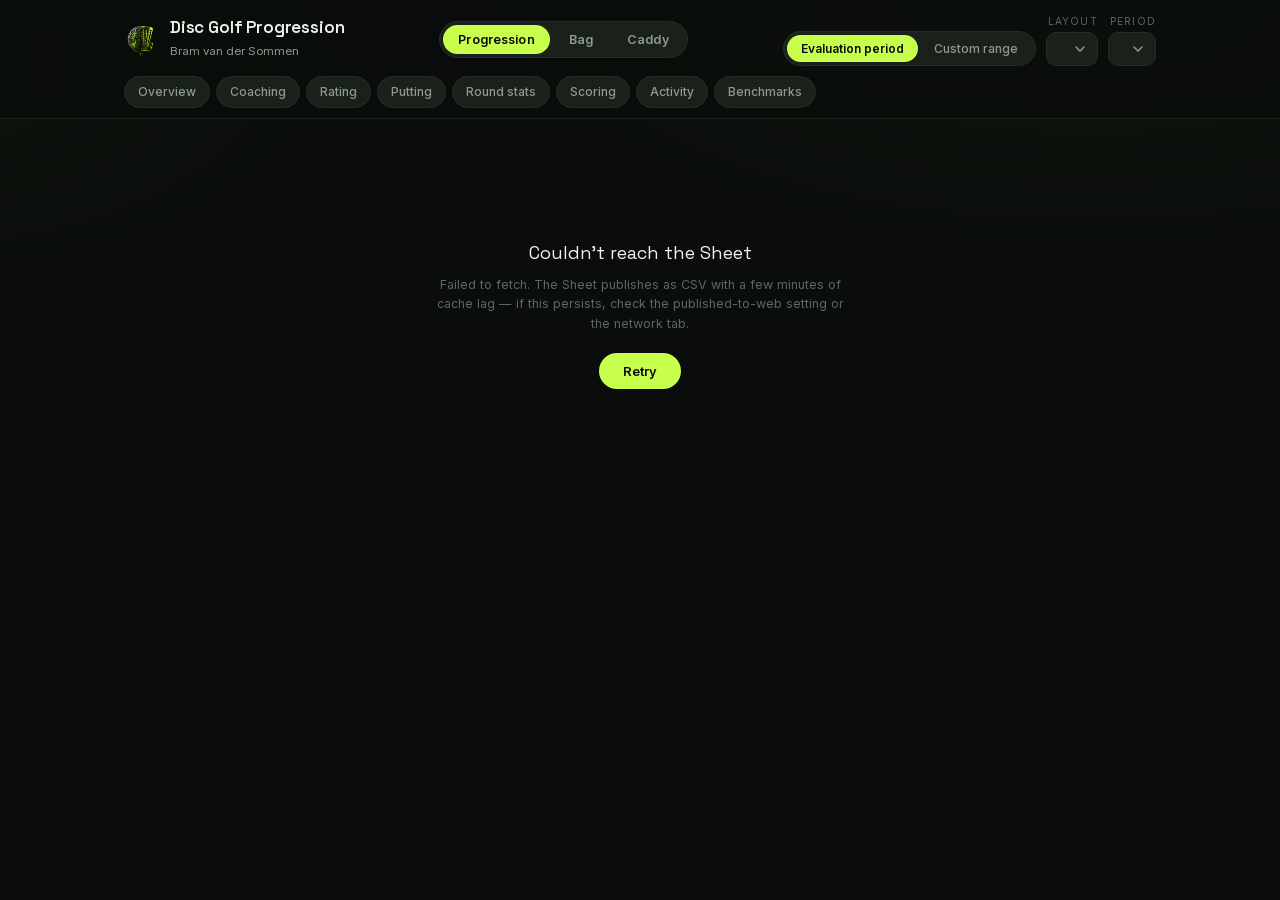
<file: index.html>
<!DOCTYPE html>
<html lang="en">
<head>
<meta charset="utf-8">
<meta name="viewport" content="width=device-width, initial-scale=1">
<meta name="robots" content="noindex, nofollow">
<title>Bram — Disc Golf Progression</title>
<meta name="description" content="Disc golf progression tracking and coaching evaluations — rating, putting, scoring patterns and practice consistency.">
<meta name="theme-color" content="#0A0D0B">
<link rel="icon" type="image/png" sizes="32x32" href="assets/img/favicon-32.png">
<link rel="icon" type="image/png" sizes="192x192" href="assets/img/icon-192.png">
<link rel="apple-touch-icon" sizes="180x180" href="assets/img/icon-180.png">
<link rel="manifest" href="site.webmanifest">
<meta property="og:type" content="website">
<meta property="og:title" content="Bram — Disc Golf Progression">
<meta property="og:description" content="Rating, putting, scoring patterns and practice consistency — with coaching evaluations each period.">
<meta property="og:image" content="assets/img/og-image.png">
<meta name="twitter:card" content="summary_large_image">
<!-- ?v= is bumped on every deploy so a returning browser never serves stale
     assets from cache. Bump it in scripts/deploy-pages.sh, not by hand. -->
<link rel="stylesheet" href="assets/css/main.css?v=202609250959">
</head>
<body>

<header class="topbar" id="topbar">
  <div class="wrap topbar-inner">
    <div class="brand">
      <img class="brand-mark" src="assets/img/appicon_transparent.png" alt="" width="36" height="36">
      <div class="brand-text">
        <h1>Disc Golf Progression</h1>
        <span class="brand-sub">Bram van der Sommen</span>
      </div>
    </div>
    <nav class="pagenav" aria-label="Pages">
      <a class="pagetab active" href="index.html">Progression</a>
      <a class="pagetab" href="bag.html">Bag</a>
      <a class="pagetab" href="caddy.html">Caddy</a>
    </nav>
    <div class="controls">
      <div class="mode-switch" role="tablist" aria-label="View mode">
        <button id="mode-period" class="active" role="tab">Evaluation period</button>
        <button id="mode-range" role="tab">Custom range</button>
      </div>
      <label class="control" id="ctl-layout">
        <span class="control-label">Layout</span>
        <select id="layout-picker" aria-label="Layout filter"></select>
      </label>
      <label class="control" id="ctl-period">
        <span class="control-label">Period</span>
        <select id="period-picker" aria-label="Period"></select>
      </label>
      <label class="control range-ctl" id="ctl-from" hidden>
        <span class="control-label">From</span>
        <input type="date" id="range-from" aria-label="Range start">
      </label>
      <label class="control range-ctl" id="ctl-to" hidden>
        <span class="control-label">To</span>
        <input type="date" id="range-to" aria-label="Range end">
      </label>
    </div>
  </div>
  <nav class="wrap navrow" id="navrow" aria-label="Sections">
    <a class="navpill" href="#overview">Overview</a>
    <a class="navpill" href="#coaching">Coaching</a>
    <a class="navpill" href="#rating">Rating</a>
    <a class="navpill" href="#putting">Putting</a>
    <a class="navpill" href="#roundstats">Round stats</a>
    <a class="navpill" href="#scoring">Scoring</a>
    <a class="navpill" href="#activity">Activity</a>
    <a class="navpill" href="#benchmarks">Benchmarks</a>
  </nav>
</header>

<main class="wrap" id="main">

  <div id="load-state" class="load-state">
    <div class="load-disc" aria-hidden="true"></div>
    <p>Pulling the latest numbers from the Sheet…</p>
  </div>

  <div id="dash" class="dash" hidden>

    <section id="overview" class="section">
      <div id="profile-section"></div>
      <div id="period-context"></div>
      <div class="kpis" id="kpi-row"></div>
      <div id="coach-strip"></div>
    </section>

    <section id="range" class="section" hidden>
      <div id="range-section"></div>
    </section>

    <section id="coaching" class="section">
      <div id="eval-panel"></div>
    </section>

    <section id="rating" class="section">
      <div class="seclabel">Trajectory</div>
      <h2>Rating over time</h2>
      <div id="rating-section"></div>
    </section>

    <section id="putting" class="section">
      <div class="seclabel">The measured ceiling</div>
      <h2>Putting</h2>
      <div id="putting-section"></div>
    </section>

    <section id="roundstats" class="section" hidden>
      <div class="seclabel">UDisc Pro · per round</div>
      <h2>Advanced round stats</h2>
      <div id="roundstats-section"></div>
    </section>

    <section id="scoring" class="section">
      <div class="seclabel">Scoring</div>
      <h2>Scoring patterns</h2>
      <div id="scoring-section"></div>
    </section>

    <!-- Driving hidden until TechDisc data lands (see _contract/requests/) -->
    <section id="driving" class="section" hidden>
      <div class="seclabel">Off the tee</div>
      <h2>Driving</h2>
      <div id="driving-section"></div>
    </section>

    <section id="activity" class="section">
      <div class="seclabel">From Apple Watch</div>
      <h2>Activity &amp; health</h2>
      <div id="activity-section"></div>
    </section>

    <section id="benchmarks" class="section">
      <div class="seclabel">Fixed reference set</div>
      <h2>Benchmarks</h2>
      <div id="benchmarks-section"></div>
    </section>

    <section id="coachlog" class="section" hidden>
      <div id="coachlog-section"></div>
    </section>

    <footer class="footer" id="footer"></footer>
  </div>

  <div id="error-state" class="load-state" hidden>
    <p class="error-title">Couldn’t reach the Sheet</p>
    <p id="error-detail" class="error-detail"></p>
    <button id="retry-btn" class="btn">Retry</button>
  </div>

</main>

<div id="tooltip" class="tooltip" role="status" hidden></div>

<script src="vendor/papaparse.min.js"></script>
<script src="vendor/marked.min.js"></script>
<script type="module" src="assets/js/main.js?v=202609250959"></script>
</body>
</html>
</file>
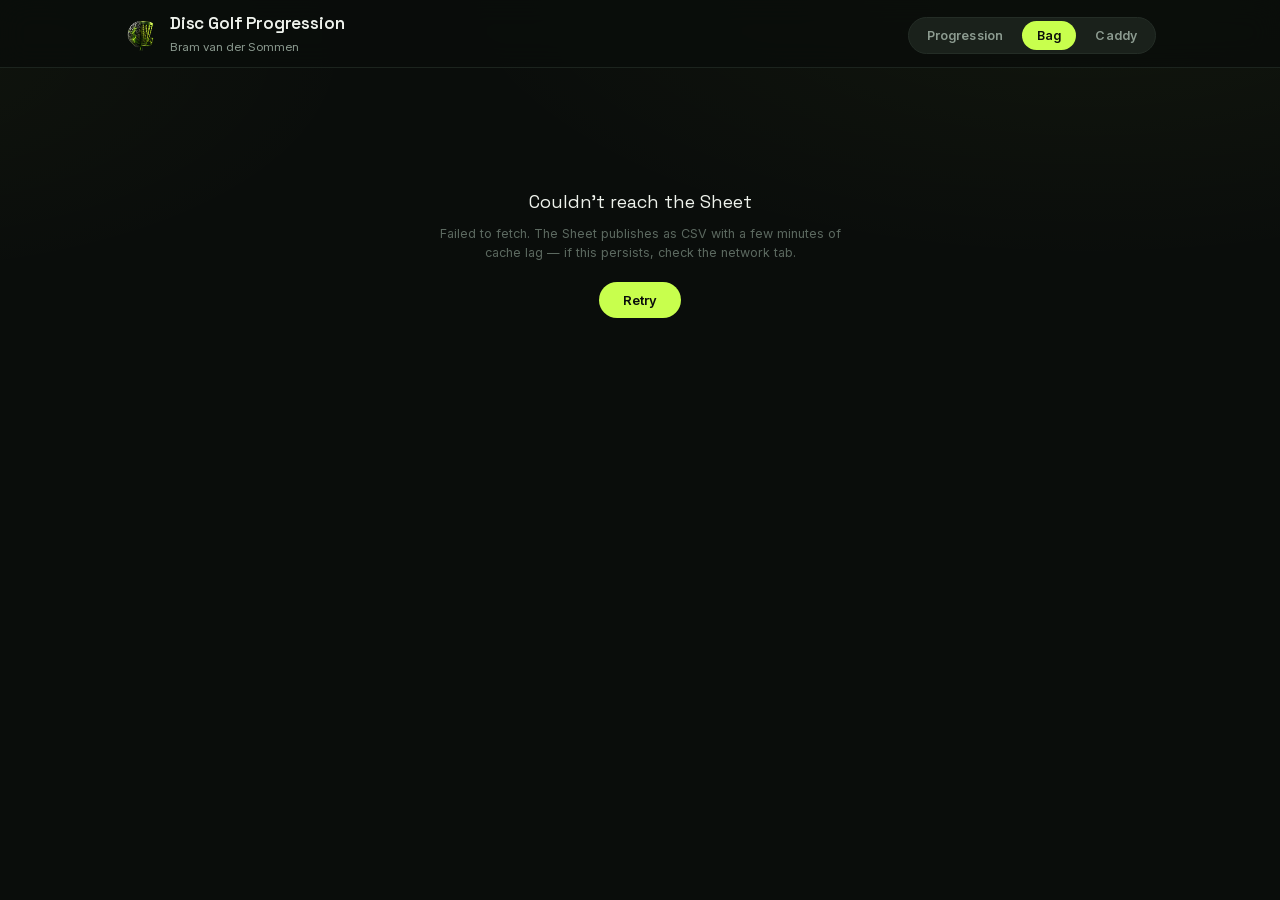
<file: bag.html>
<!DOCTYPE html>
<html lang="en">
<head>
<meta charset="utf-8">
<meta name="viewport" content="width=device-width, initial-scale=1">
<meta name="robots" content="noindex, nofollow">
<title>Bram — The Bag</title>
<meta name="description" content="Disc golf bag — flight numbers, stability and per-disc flight paths.">
<meta name="theme-color" content="#0A0D0B">
<link rel="icon" type="image/png" sizes="32x32" href="assets/img/favicon-32.png">
<link rel="apple-touch-icon" sizes="180x180" href="assets/img/icon-180.png">
<link rel="manifest" href="site.webmanifest">
<link rel="stylesheet" href="assets/css/main.css?v=202609250959">
</head>
<body>

<header class="topbar" id="topbar">
  <div class="wrap topbar-inner">
    <div class="brand">
      <img class="brand-mark" src="assets/img/appicon_transparent.png" alt="" width="36" height="36">
      <div class="brand-text">
        <h1>Disc Golf Progression</h1>
        <span class="brand-sub">Bram van der Sommen</span>
      </div>
    </div>
    <nav class="pagenav" aria-label="Pages">
      <a class="pagetab" href="index.html">Progression</a>
      <a class="pagetab active" href="bag.html">Bag</a>
      <a class="pagetab" href="caddy.html">Caddy</a>
    </nav>
  </div>
</header>

<main class="wrap" id="main">

  <div id="load-state" class="load-state">
    <div class="load-disc" aria-hidden="true"></div>
    <p>Pulling the bag from the Sheet…</p>
  </div>

  <div id="bag-page" hidden>
    <div class="page-header">
      <div class="seclabel">Equipment</div>
      <h2>The bag</h2>
      <p class="page-lead">Every disc in the bag — flight numbers, stability, and a flight-path detail on tap. Compare any set on one chart to see the gaps.</p>
    </div>
    <div id="bag-section"></div>
  </div>

  <div id="error-state" class="load-state" hidden>
    <p class="error-title">Couldn’t reach the Sheet</p>
    <p id="error-detail" class="error-detail"></p>
    <button id="retry-btn" class="btn">Retry</button>
  </div>

</main>

<script src="vendor/papaparse.min.js"></script>
<script type="module" src="assets/js/bag.js?v=202609250959"></script>
</body>
</html>
</file>
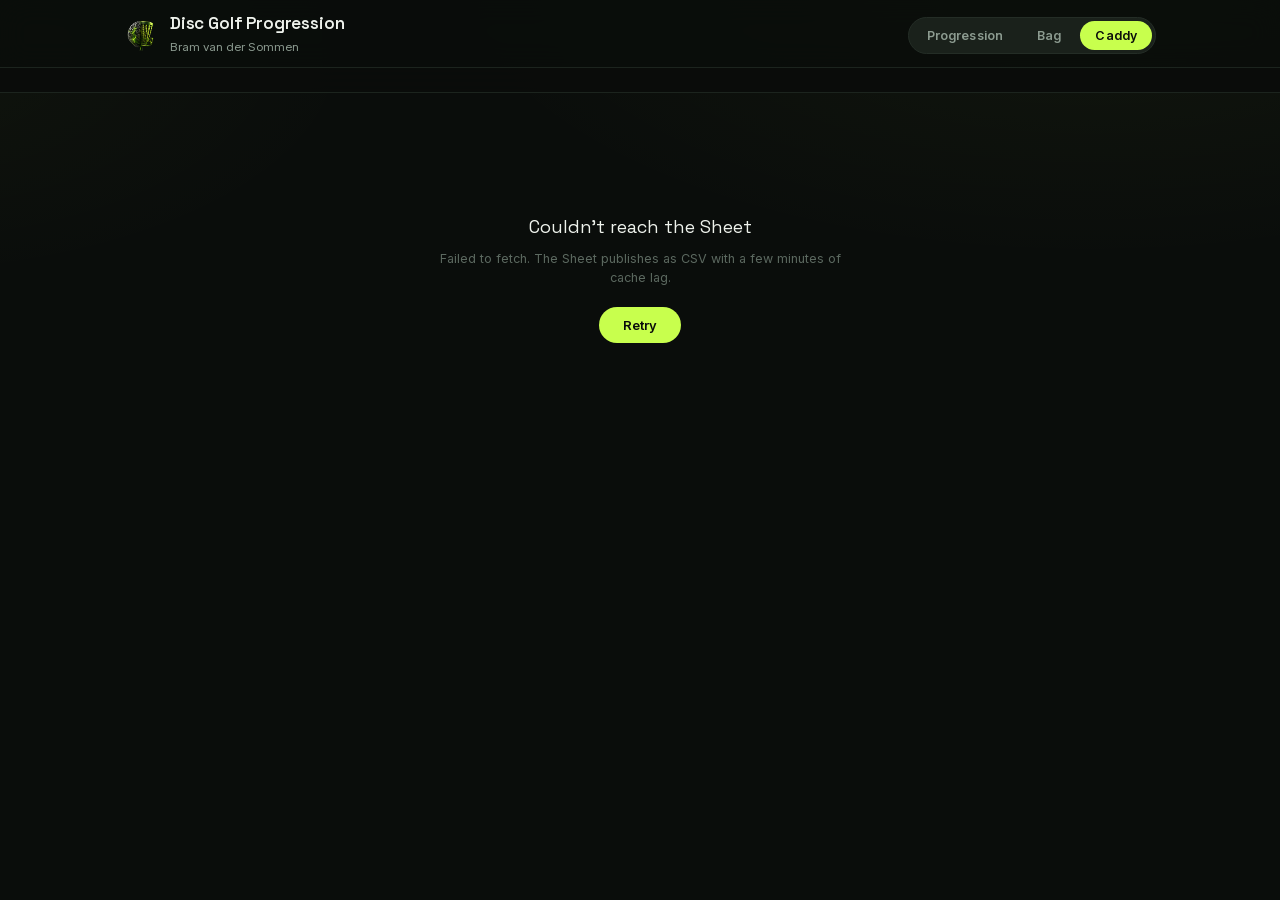
<file: caddy.html>
<!DOCTYPE html>
<html lang="en">
<head>
<meta charset="utf-8">
<meta name="viewport" content="width=device-width, initial-scale=1">
<meta name="robots" content="noindex, nofollow">
<title>Bram — Caddy</title>
<meta name="description" content="Shot-shape advisor — the disc for the shot, per wind.">
<meta name="theme-color" content="#0A0D0B">
<link rel="icon" type="image/png" sizes="32x32" href="assets/img/favicon-32.png">
<link rel="apple-touch-icon" sizes="180x180" href="assets/img/icon-180.png">
<link rel="manifest" href="site.webmanifest">
<link rel="stylesheet" href="assets/css/main.css?v=202609250940">
<style>
  /* Shot-advisor (sa-) styles — page-specific; tokens/topbar/pagenav come from main.css */
  /* On the caddy, only the wind bar + category nav stick; the brand bar scrolls away. */
  .topbar { position: static; }
  .sa-windbar { position: sticky; top: 0; z-index: 30; background: rgba(10,13,11,.9); backdrop-filter: blur(12px); -webkit-backdrop-filter: blur(12px); border-bottom: 1px solid var(--line-soft); }
  .sa-wind-inner { display: flex; gap: 14px; align-items: center; flex-wrap: wrap; padding: 12px 24px; }
  .sa-wind-lbl { font-size: 11px; letter-spacing: .12em; text-transform: uppercase; color: var(--faint); }
  .sa-wind-pills { display: flex; gap: 6px; flex-wrap: wrap; }
  .sa-wpill { display: flex; align-items: center; gap: 7px; font: 500 13px var(--font-body); padding: 8px 14px; border-radius: var(--r-pill); background: var(--surface-2); color: var(--muted); border: 1px solid var(--line); cursor: pointer; transition: .16s; }
  .sa-wpill:hover { color: var(--ink); border-color: var(--lime-dim); }
  .sa-wpill.active { color: #0A0D0B; background: var(--lime); border-color: var(--lime); font-weight: 600; }
  .sa-wpill svg { width: 15px; height: 15px; }
  .sa-wind-note { flex: 1; min-width: 220px; font-size: 12.5px; color: var(--ink-2); text-align: right; }
  .sa-wind-note b { color: var(--lime-dim); }
  .sa-strength { display: flex; align-items: center; gap: 4px; }
  .sa-strength-lbl { font-size: 11px; letter-spacing: .12em; text-transform: uppercase; color: var(--faint); margin-right: 4px; }
  .sa-slvl { font: 500 11.5px var(--font-body); padding: 5px 10px; border-radius: var(--r-pill); background: var(--surface-2); color: var(--muted); border: 1px solid var(--line); cursor: pointer; }
  .sa-slvl.on { color: #0A0D0B; background: var(--lime-dim); border-color: var(--lime-dim); font-weight: 600; }
  .sa-swap { display: flex; align-items: center; gap: 8px; font-size: 12px; color: var(--muted); margin: 4px 0 12px; flex-wrap: wrap; }
  .sa-swap select { flex: 1; min-width: 170px; appearance: none; background: var(--surface-2) url("data:image/svg+xml,%3Csvg xmlns='http://www.w3.org/2000/svg' width='10' height='6'%3E%3Cpath d='M1 1l4 4 4-4' stroke='%238C9B90' stroke-width='1.5' fill='none' stroke-linecap='round'/%3E%3C/svg%3E") no-repeat right 12px center; color: var(--ink); border: 1px solid var(--line); border-radius: 10px; padding: 8px 32px 8px 12px; font: 500 12.5px var(--font-body); cursor: pointer; }
  .sa-swap-rec { background: none; border: none; color: var(--lime-dim); font: 500 12px var(--font-body); cursor: pointer; text-decoration: underline; text-underline-offset: 2px; }
  .sa-throw { background: rgba(200,255,77,.05); border: 1px solid rgba(143,179,57,.28); border-radius: 12px; padding: 12px 14px; font-size: 13px; line-height: 1.5; color: var(--ink); margin-bottom: 6px; }
  .sa-throw-lbl { display: block; font-size: 10px; letter-spacing: .1em; text-transform: uppercase; color: var(--lime); font-weight: 600; margin-bottom: 5px; }

  .sa-catnav { position: sticky; top: 54px; z-index: 19; display: flex; gap: 6px; flex-wrap: wrap; padding: 12px 0 10px; margin-bottom: 4px; background: rgba(10,13,11,.86); backdrop-filter: blur(12px); -webkit-backdrop-filter: blur(12px); }
  .sa-catpill { font: 500 12px var(--font-body); padding: 6px 13px; border-radius: var(--r-pill); background: var(--surface-2); color: var(--muted); border: 1px solid var(--line); text-decoration: none; white-space: nowrap; transition: color .16s, border-color .16s, transform .16s; }
  .sa-catpill:hover { color: var(--ink); border-color: var(--lime-dim); transform: translateY(-1px); }
  .sa-swap-hint { font-size: 11px; color: var(--faint); margin: -6px 0 12px; }
  .sa-pick { cursor: pointer; transition: border-color .16s, background .16s; }
  .sa-pick:hover { border-color: var(--lime-dim); background: var(--surface-3); }
  .sa-cat { scroll-margin-top: 116px; margin: 26px 0 10px; font-family: var(--font-display); font-size: 13px; letter-spacing: .04em; color: var(--ink); display: flex; align-items: center; gap: 10px; }
  .sa-cat::after { content: ''; flex: 1; height: 1px; background: var(--line); }
  .sa-grid { display: grid; grid-template-columns: repeat(auto-fill, minmax(300px, 1fr)); gap: 14px; }
  .sa-shape { background: var(--surface); border: 1px solid var(--line); border-radius: var(--r-card); padding: 16px; cursor: pointer; transition: border-color .3s var(--ease), transform .3s var(--ease); }
  .sa-shape:hover { border-color: rgba(143,179,57,.32); transform: translateY(-2px); }
  .sa-shape-top { display: flex; justify-content: space-between; align-items: flex-start; gap: 10px; }
  .sa-shape h3 { font-family: var(--font-display); font-size: 15px; font-weight: 600; margin: 0 0 3px; }
  .sa-desc { font-size: 11.5px; color: var(--muted); margin-bottom: 12px; line-height: 1.4; }
  .sa-tgt { font-size: 9.5px; letter-spacing: .05em; text-transform: uppercase; padding: 2px 8px; border-radius: var(--r-pill); border: 1px solid var(--line); color: var(--ink-2); white-space: nowrap; flex: none; }
  .sa-flags { display: flex; gap: 5px; margin-top: 2px; }
  .sa-flag { font-size: 9px; letter-spacing: .04em; text-transform: uppercase; color: var(--warn); border: 1px solid rgba(255,207,107,.3); border-radius: var(--r-pill); padding: 1px 7px; }
  .sa-pick { display: flex; align-items: center; gap: 11px; background: var(--surface-2); border: 1px solid var(--line-soft); border-radius: 12px; padding: 9px 11px; margin-top: 9px; }
  .sa-pick .disc-thumb { margin: 2px; }
  .sa-pn { font-weight: 600; font-size: 13px; }
  .sa-pf { font-size: 11px; color: var(--muted); }
  .sa-pnums { margin-left: auto; font-family: var(--font-display); font-size: 12px; color: var(--ink-2); white-space: nowrap; }
  .sa-gap { display: flex; gap: 9px; align-items: flex-start; background: rgba(255,207,107,.06); border: 1px solid rgba(255,207,107,.22); border-radius: 12px; padding: 10px 12px; margin-top: 9px; font-size: 12px; color: var(--warn); }

  .sa-modal { position: fixed; inset: 0; z-index: 100; display: flex; align-items: center; justify-content: center; padding: 20px; }
  .sa-modal[hidden] { display: none; }
  .sa-backdrop { position: absolute; inset: 0; background: rgba(5,7,6,.72); backdrop-filter: blur(4px); -webkit-backdrop-filter: blur(4px); animation: safade .2s var(--ease); }
  .sa-sheet { position: relative; width: min(600px, 100%); max-height: 92vh; overflow: auto; background: var(--surface); border: 1px solid var(--line); border-radius: 20px; padding: 24px; animation: sapop .28s var(--ease); }
  @keyframes safade { from { opacity: 0; } } @keyframes sapop { from { opacity: 0; transform: translateY(14px) scale(.98); } }
  .sa-x { position: absolute; top: 14px; right: 14px; width: 32px; height: 32px; border-radius: 50%; background: var(--surface-2); border: 1px solid var(--line); color: var(--muted); font-size: 18px; cursor: pointer; display: flex; align-items: center; justify-content: center; }
  .sa-x:hover { color: var(--ink); border-color: var(--lime-dim); }
  .sa-eyebrow { font-size: 10.5px; letter-spacing: .1em; text-transform: uppercase; color: var(--lime); font-weight: 600; }
  .sa-title { font-family: var(--font-display); font-size: 22px; margin: 3px 0 2px; }
  .sa-mdesc { font-size: 12.5px; color: var(--muted); margin-bottom: 14px; }
  .sa-chart { background: linear-gradient(180deg, var(--surface-2), var(--surface)); border: 1px solid var(--line-soft); border-radius: 12px; padding: 10px 6px 2px; }
  .sa-legend { display: flex; gap: 16px; justify-content: center; font-size: 11px; color: var(--muted); margin: 8px 0 14px; }
  .sa-legend span { display: inline-flex; align-items: center; gap: 6px; }
  .sa-legend i { width: 14px; height: 3px; border-radius: 2px; display: inline-block; }
  .sa-rec { display: flex; align-items: center; gap: 13px; background: var(--surface-2); border: 1px solid var(--line-soft); border-radius: 12px; padding: 12px; margin-bottom: 10px; }
  .sa-rec .disc-thumb { margin: 2px 4px 2px 2px; }
  .sa-rec h4 { font-family: var(--font-display); font-size: 15px; margin: 0 0 2px; }
  .sa-why { font-size: 12px; color: var(--ink-2); margin-top: 3px; line-height: 1.45; }
  .sa-cue { display: grid; grid-template-columns: auto 1fr; gap: 6px 12px; font-size: 12.5px; margin: 12px 0; padding: 12px; background: var(--surface-2); border-radius: 12px; }
  .sa-cue dt { color: var(--faint); text-transform: uppercase; letter-spacing: .08em; font-size: 10px; align-self: center; }
  .sa-cue dd { margin: 0; color: var(--ink-2); }
  .sa-banknote { font-size: 12px; color: var(--warn); background: rgba(255,207,107,.06); border: 1px solid rgba(255,207,107,.22); border-radius: 12px; padding: 11px 13px; margin-top: 6px; line-height: 1.5; }
  .sa-tips { margin: 34px 0 60px; font-size: 12px; color: var(--muted); border-top: 1px solid var(--line); padding-top: 16px; }
  .sa-tips b { color: var(--ink-2); }
  @media (prefers-reduced-motion: reduce) { .sa-shape:hover { transform: none; } .sa-sheet, .sa-backdrop { animation: none; } }
</style>
</head>
<body>

<header class="topbar" id="topbar">
  <div class="wrap topbar-inner">
    <div class="brand">
      <img class="brand-mark" src="assets/img/appicon_transparent.png" alt="" width="36" height="36">
      <div class="brand-text">
        <h1>Disc Golf Progression</h1>
        <span class="brand-sub">Bram van der Sommen</span>
      </div>
    </div>
    <nav class="pagenav" aria-label="Pages">
      <a class="pagetab" href="index.html">Progression</a>
      <a class="pagetab" href="bag.html">Bag</a>
      <a class="pagetab active" href="caddy.html">Caddy</a>
    </nav>
  </div>
</header>

<div class="sa-windbar"><div class="sa-wind-inner" id="wind"></div></div>

<main class="wrap">
  <div id="load-state" class="load-state">
    <div class="load-disc" aria-hidden="true"></div>
    <p>Reading the bag…</p>
  </div>

  <div id="caddy" hidden>
    <div class="page-header">
      <div class="seclabel">Caddy</div>
      <h2>Shot-shape advisor</h2>
      <p class="page-lead">Pick the wind, then a shot. Each shape queries the bag live for the disc that fits — it re-answers when the wind changes or the bag does. No disc is tied to a shape.</p>
    </div>
    <nav class="sa-catnav" id="catnav" aria-label="Shot categories"></nav>
    <div id="catalog"></div>
    <div class="sa-tips" id="tips"></div>
  </div>

  <div id="error-state" class="load-state" hidden>
    <p class="error-title">Couldn’t reach the Sheet</p>
    <p id="error-detail" class="error-detail"></p>
    <button id="retry-btn" class="btn">Retry</button>
  </div>
</main>

<div class="sa-modal" id="modal" hidden>
  <div class="sa-backdrop" id="backdrop"></div>
  <div class="sa-sheet" role="dialog" aria-modal="true"><button class="sa-x" id="mx" aria-label="Close">×</button><div id="mbody"></div></div>
</div>

<script src="vendor/papaparse.min.js"></script>
<script type="module" src="assets/js/caddy.js?v=202609250940"></script>
</body>
</html>
</file>
<file: assets/css/main.css>
/* ─── Fonts ──────────────────────────────────────────────────────────── */
@font-face {
  font-family: 'Space Grotesk';
  src: url('../fonts/space-grotesk-latin.woff2') format('woff2');
  font-weight: 300 700;
  font-display: swap;
}
@font-face {
  font-family: 'Inter';
  src: url('../fonts/inter-latin.woff2') format('woff2');
  font-weight: 100 900;
  font-display: swap;
}

/* ─── Tokens ─────────────────────────────────────────────────────────── */
:root {
  --bg: #0A0D0B;
  --surface: #131814;
  --surface-2: #1A211B;
  --surface-3: #222B24;
  --line: #242D26;
  --line-soft: #1C241E;

  --lime: #C8FF4D;
  --lime-dim: #8FB339;
  --lime-deep: #7A9F2C;      /* validated categorical slot 1 */
  --blue: #6883D6;           /* validated categorical slot 2 */
  --lime-glow: rgba(200, 255, 77, 0.10);

  --ink: #EEF2EC;
  --ink-2: #C7D1C9;
  --muted: #8C9B90;
  --faint: #5C6960;

  --bad: #FF8A7A;
  --warn: #FFCF6B;

  --r-card: 16px;
  --r-pill: 999px;

  --font-display: 'Space Grotesk', system-ui, sans-serif;
  --font-body: 'Inter', system-ui, sans-serif;

  --dur: 480ms;
  --ease: cubic-bezier(0.22, 1, 0.36, 1);
}

/* ─── Reset / base ───────────────────────────────────────────────────── */
* { box-sizing: border-box; }
/* A `display` rule on a component beats the UA's [hidden] { display: none },
   which would otherwise leave hidden controls occupying layout width. */
[hidden] { display: none !important; }
html { scroll-behavior: smooth; scroll-padding-top: 118px; }
body {
  margin: 0;
  background: var(--bg);
  color: var(--ink);
  font-family: var(--font-body);
  font-size: 15px;
  line-height: 1.55;
  -webkit-font-smoothing: antialiased;
  background-image:
    radial-gradient(1100px 500px at 85% -8%, rgba(200,255,77,0.045), transparent 60%),
    radial-gradient(900px 420px at -10% 12%, rgba(200,255,77,0.03), transparent 55%);
  background-repeat: no-repeat;
}
.wrap { max-width: 1080px; margin: 0 auto; padding: 0 24px; }
h2 { font-family: var(--font-display); font-size: 24px; font-weight: 600; margin: 0 0 18px; letter-spacing: -0.01em; }
a { color: inherit; }
select {
  appearance: none;
  background: var(--surface-2) url("data:image/svg+xml,%3Csvg xmlns='http://www.w3.org/2000/svg' width='10' height='6'%3E%3Cpath d='M1 1l4 4 4-4' stroke='%238C9B90' stroke-width='1.5' fill='none' stroke-linecap='round'/%3E%3C/svg%3E") no-repeat right 12px center;
  color: var(--ink);
  border: 1px solid var(--line);
  border-radius: 10px;
  padding: 8px 32px 8px 12px;
  font: 500 13px var(--font-body);
  cursor: pointer;
  transition: border-color 160ms;
}
select:hover, select:focus-visible { border-color: var(--lime-dim); outline: none; }

/* ─── Top bar ────────────────────────────────────────────────────────── */
.topbar {
  position: sticky; top: 0; z-index: 50;
  background: rgba(10, 13, 11, 0.85);
  backdrop-filter: blur(14px);
  -webkit-backdrop-filter: blur(14px);
  border-bottom: 1px solid var(--line-soft);
}
.topbar-inner { display: flex; align-items: center; justify-content: space-between; gap: 16px; padding-top: 14px; padding-bottom: 10px; flex-wrap: wrap; }
.brand { display: flex; align-items: center; gap: 12px; }
.brand-mark { width: 34px; height: 34px; color: var(--lime); flex: none; }
.brand-text h1 { font-family: var(--font-display); font-size: 17px; font-weight: 600; margin: 0; line-height: 1.15; letter-spacing: -0.01em; }
.brand-sub { font-size: 11.5px; color: var(--muted); }
.controls { display: flex; gap: 10px; align-items: center; }
.control { display: flex; flex-direction: column; gap: 2px; }
.control-label { font-size: 10px; text-transform: uppercase; letter-spacing: 0.12em; color: var(--faint); padding-left: 2px; }
.navrow { display: flex; gap: 6px; padding-bottom: 10px; overflow-x: auto; scrollbar-width: none; }
.navrow::-webkit-scrollbar { display: none; }
.navpill {
  font-size: 12px; font-weight: 500;
  padding: 6px 13px; border-radius: var(--r-pill);
  background: var(--surface-2); color: var(--muted);
  border: 1px solid var(--line);
  text-decoration: none; white-space: nowrap;
  transition: color 160ms, border-color 160ms, background 160ms;
}
.navpill:hover { color: var(--ink); border-color: var(--lime-dim); transform: translateY(-1px); }
.navpill:active { transform: translateY(0); }
.navpill.active { color: #0A0D0B; background: var(--lime); border-color: var(--lime); font-weight: 600; }

/* ─── Sections ───────────────────────────────────────────────────────── */
.section { padding: 34px 0 6px; }
.seclabel {
  font-size: 11px; letter-spacing: 0.16em; text-transform: uppercase;
  color: var(--lime); font-weight: 600; margin-bottom: 6px;
}

/* ─── Cards ──────────────────────────────────────────────────────────── */
.card {
  background: var(--surface);
  border: 1px solid var(--line);
  border-radius: var(--r-card);
  padding: 20px;
  transition: border-color 300ms var(--ease);
}
.card:hover { border-color: rgba(143,179,57,0.28); }

/* chart marks lift subtly on hover — feedback that they're interactive */
.chart-box rect[fill]:not([fill="transparent"]) { transition: opacity 160ms var(--ease), filter 160ms var(--ease); }
.chart-box:hover rect[fill]:not([fill="transparent"]):hover { filter: brightness(1.12); }
.chart-dot { transition: r 160ms var(--ease), filter 160ms var(--ease); }
.chart-box:hover .chart-dot { filter: drop-shadow(0 0 4px rgba(200,255,77,0.5)); }

.brand-mark { border-radius: 9px; object-fit: contain; transition: transform 320ms var(--ease); }
.brand:hover .brand-mark { transform: rotate(-6deg) scale(1.06); }
.card h3 { margin: 0 0 2px; font-family: var(--font-display); font-size: 15px; font-weight: 600; }
.card .note { font-size: 12px; color: var(--muted); margin: 0 0 14px; }
.grid2 { display: grid; grid-template-columns: 1fr 1fr; gap: 14px; }
.grid3 { display: grid; grid-template-columns: repeat(3, 1fr); gap: 14px; }

/* ─── KPI row ────────────────────────────────────────────────────────── */
.kpis { display: grid; grid-template-columns: repeat(4, 1fr); gap: 14px; }
.kpi {
  background: var(--surface);
  border: 1px solid var(--line);
  border-radius: var(--r-card);
  padding: 18px 18px 16px;
  position: relative;
  overflow: hidden;
  transition: border-color 260ms var(--ease), transform 260ms var(--ease);
}
.kpi::after {
  content: ''; position: absolute; inset: 0;
  background: radial-gradient(90% 90% at 100% 0%, var(--lime-glow), transparent 55%);
  opacity: 0; transition: opacity 400ms;
  pointer-events: none;
}
.kpi:hover::after { opacity: 1; }
.kpi:hover { border-color: rgba(143,179,57,0.4); transform: translateY(-2px); }
.kpi-label { font-size: 11.5px; color: var(--muted); font-weight: 500; letter-spacing: 0.01em; }
.kpi-value {
  font-family: var(--font-display);
  font-size: 40px; font-weight: 700; line-height: 1.08;
  color: var(--ink); letter-spacing: -0.02em;
  margin: 6px 0 2px;
  display: flex; align-items: baseline; gap: 8px; flex-wrap: wrap;
}
.kpi-value .unit { font-size: 15px; font-weight: 500; color: var(--muted); letter-spacing: 0; }
.kpi-sub { font-size: 11.5px; color: var(--faint); line-height: 1.45; }
.kpi-accent .kpi-value { color: var(--lime); }

/* KPI with no data this period — explicit, not a broken-looking dash */
.kpi-value-empty {
  font-size: 22px; font-weight: 600; color: var(--muted);
  flex-direction: column; align-items: flex-start; gap: 0;
  padding-top: 8px; letter-spacing: -0.01em;
}
.kpi-empty-sub { font-size: 12px; font-weight: 400; color: var(--faint); font-family: var(--font-body); letter-spacing: 0; }
.kpi-stale .kpi-sub b { color: var(--ink-2); font-weight: 600; }

/* Sample-size marker — n= chip, muted when the sample is thin */
.n-tag {
  display: inline-block; margin-left: 7px;
  font: 600 10px var(--font-body); letter-spacing: 0.04em;
  color: var(--muted); background: var(--surface-2);
  border: 1px solid var(--line); border-radius: var(--r-pill);
  padding: 1px 7px; vertical-align: middle;
}
.n-tag.thin { color: var(--warn); border-color: rgba(255, 207, 107, 0.3); background: rgba(255, 207, 107, 0.08); }

/* Per-layout rows */
.layout-row { display: grid; grid-template-columns: 1fr 52px; gap: 10px; align-items: center; padding: 7px 0; }
.layout-row.thin { opacity: 0.55; }
.layout-name { font-size: 12.5px; color: var(--ink-2); margin-bottom: 4px; }
.layout-name.active { color: var(--lime); font-weight: 600; }
.layout-track { height: 7px; background: var(--surface-2); border-radius: 4px; overflow: hidden; }
.layout-fill {
  height: 100%; border-radius: 4px; background: var(--lime-dim); opacity: 0.55;
  transition: width 560ms var(--ease);
}
.layout-fill.active { background: var(--lime); opacity: 1; }
.layout-pct { text-align: right; font-family: var(--font-display); font-weight: 600; font-size: 14px; color: var(--ink); }
.layout-pct.active { color: var(--lime); }

.delta {
  display: inline-flex; align-items: center; gap: 3px;
  font: 600 11px var(--font-body);
  padding: 3px 8px; border-radius: var(--r-pill);
  background: rgba(200, 255, 77, 0.12); color: var(--lime);
  letter-spacing: 0.01em;
  vertical-align: middle;
}
.delta.down { background: rgba(255, 138, 122, 0.12); color: var(--bad); }
.delta.flat { background: var(--surface-3); color: var(--muted); }

/* ─── Coaching highlight strip (under KPI row) ───────────────────────── */
.coach-strip {
  display: block; text-decoration: none; cursor: pointer;
  margin-top: 14px; padding: 18px 22px;
  border-radius: var(--r-card);
  border: 1px solid rgba(143, 179, 57, 0.55);
  background:
    radial-gradient(100% 120% at 0% 0%, rgba(200, 255, 77, 0.08), transparent 55%),
    var(--surface);
  transition: border-color 180ms, box-shadow 180ms;
}
.coach-strip:hover { border-color: var(--lime); box-shadow: 0 0 34px rgba(200, 255, 77, 0.08); }
.coach-strip-head { display: flex; justify-content: space-between; align-items: center; gap: 10px; margin-bottom: 8px; }
.coach-strip-tag {
  display: inline-flex; align-items: center; gap: 7px;
  font-size: 10.5px; letter-spacing: 0.14em; text-transform: uppercase;
  color: var(--lime); font-weight: 600;
}
.coach-strip-tag::before { content: ''; width: 6px; height: 6px; border-radius: 50%; background: var(--lime); box-shadow: 0 0 8px var(--lime); }
.coach-strip-cta { font-size: 11.5px; color: var(--muted); font-weight: 500; white-space: nowrap; }
.coach-strip:hover .coach-strip-cta { color: var(--lime); }
.coach-strip-headline {
  font-family: var(--font-display); font-size: 18px; font-weight: 600;
  line-height: 1.4; color: var(--ink); letter-spacing: -0.01em; max-width: 52em;
}
.coach-strip-prios { display: flex; gap: 8px; flex-wrap: wrap; margin-top: 12px; }
.coach-strip-prio {
  display: inline-flex; align-items: center; gap: 8px;
  font-size: 12px; color: var(--ink-2); text-decoration: none;
  background: rgba(10, 13, 11, 0.5); border: 1px solid var(--line);
  border-radius: var(--r-pill); padding: 6px 13px 6px 8px;
}
.coach-strip-prio b {
  font-family: var(--font-display); font-size: 11px; color: #0A0D0B;
  background: var(--lime); border-radius: 50%;
  width: 17px; height: 17px; display: inline-flex; align-items: center; justify-content: center;
}
.coach-strip-empty {
  display: flex; align-items: center; gap: 14px; flex-wrap: wrap;
  border-style: dashed; border-color: var(--line); background: transparent;
  cursor: default;
}
.coach-strip-empty .coach-strip-note { font-size: 13px; color: var(--muted); }
.coach-strip-link {
  font: 600 12.5px var(--font-body); color: var(--lime);
  background: rgba(200, 255, 77, 0.1); border: 1px solid rgba(200, 255, 77, 0.25);
  border-radius: var(--r-pill); padding: 7px 14px; cursor: pointer;
  transition: background 160ms;
}
.coach-strip-link:hover { background: rgba(200, 255, 77, 0.18); }

/* ─── Coaching evaluation panel ──────────────────────────────────────── */
.eval-panel {
  border: 1px solid rgba(143, 179, 57, 0.55);
  border-radius: 20px;
  background:
    radial-gradient(120% 90% at 0% 0%, rgba(200, 255, 77, 0.07), transparent 55%),
    linear-gradient(180deg, #141A15, #10150F);
  box-shadow: 0 0 60px rgba(200, 255, 77, 0.05);
  padding: 30px 32px 26px;
}
.eval-tag {
  display: inline-flex; align-items: center; gap: 7px;
  font-size: 10.5px; letter-spacing: 0.14em; text-transform: uppercase;
  color: var(--lime); font-weight: 600; margin-bottom: 16px;
}
.eval-tag::before { content: ''; width: 7px; height: 7px; border-radius: 50%; background: var(--lime); box-shadow: 0 0 8px var(--lime); }
.eval-headline {
  font-family: var(--font-display);
  font-size: 25px; font-weight: 600; line-height: 1.3;
  letter-spacing: -0.015em;
  margin: 0 0 20px; color: var(--ink);
  max-width: 30em;
}
/* Collapsed by default — headline is the summary, body is opt-in */
.eval-summary { cursor: pointer; list-style: none; display: block; }
.eval-summary::-webkit-details-marker { display: none; }
.eval-panel .eval-headline { margin-bottom: 0; }
.eval-toggle {
  display: inline-flex; align-items: center; gap: 7px; margin-top: 16px;
  font-size: 12.5px; font-weight: 600; color: var(--lime);
  background: rgba(200, 255, 77, 0.08);
  border: 1px solid rgba(200, 255, 77, 0.22);
  border-radius: var(--r-pill); padding: 7px 15px;
  transition: background 180ms, border-color 180ms;
}
.eval-summary:hover .eval-toggle { background: rgba(200, 255, 77, 0.16); border-color: rgba(200, 255, 77, 0.4); }
.eval-toggle svg { width: 11px; height: 11px; transition: transform 260ms var(--ease); }
.eval-panel[open] .eval-toggle svg { transform: rotate(180deg); }
.eval-toggle-close { display: none; }
.eval-panel[open] .eval-toggle-open { display: none; }
.eval-panel[open] .eval-toggle-close { display: inline; }
.eval-body { margin-top: 24px; padding-top: 22px; border-top: 1px solid var(--line); }
@media (prefers-reduced-motion: no-preference) {
  .eval-panel[open] .eval-body { animation: evalIn 320ms var(--ease); }
}
@keyframes evalIn { from { opacity: 0; transform: translateY(-6px); } to { opacity: 1; transform: none; } }

.eval-narrative { max-width: 68ch; font-size: 15px; line-height: 1.75; color: var(--ink-2); }
.eval-narrative h2 {
  font-family: var(--font-display); font-size: 17.5px; font-weight: 600;
  color: var(--ink); margin: 28px 0 10px; line-height: 1.35;
}
.eval-narrative h2:first-child { margin-top: 0; }
.eval-narrative p { margin: 0 0 14px; }
.eval-narrative strong { color: var(--ink); font-weight: 600; }
.eval-narrative em { color: var(--ink); }

.eval-priorities { margin-top: 26px; display: grid; gap: 12px; }
.prio-card {
  display: grid; grid-template-columns: 44px 1fr; gap: 14px;
  background: rgba(10, 13, 11, 0.5);
  border: 1px solid var(--line);
  border-radius: 14px; padding: 16px 18px;
}
.prio-rank {
  font-family: var(--font-display); font-size: 24px; font-weight: 700;
  color: var(--lime); line-height: 1;
  border-right: 1px solid var(--line); padding-top: 2px;
}
.prio-title { font-family: var(--font-display); font-size: 15.5px; font-weight: 600; margin: 0 0 6px; }
.prio-why { font-size: 13px; color: var(--muted); margin: 0 0 8px; line-height: 1.6; }
.prio-drill {
  font-size: 13px; color: var(--ink-2); margin: 0; line-height: 1.6;
  padding: 9px 12px; border-left: 2px solid var(--lime-dim);
  background: rgba(200, 255, 77, 0.04); border-radius: 0 8px 8px 0;
}
.prio-drill b { color: var(--lime); font-weight: 600; }

.eval-changed { margin-top: 24px; padding-top: 18px; border-top: 1px solid var(--line); }
.eval-changed-label { font-size: 11px; letter-spacing: 0.14em; text-transform: uppercase; color: var(--muted); font-weight: 600; margin-bottom: 8px; }
.eval-changed-body { font-size: 13.5px; color: var(--muted); line-height: 1.65; max-width: 68ch; }
.eval-changed-body p { margin: 0 0 8px; }
.eval-changed-body strong { color: var(--ink-2); }
.eval-meta { margin-top: 18px; font-size: 11px; color: var(--faint); }

.eval-empty { text-align: center; padding: 46px 24px; }
.eval-empty-icon { width: 52px; height: 52px; margin: 0 auto 16px; opacity: 0.85; }
.eval-empty h3 { font-family: var(--font-display); font-size: 18px; margin: 0 0 8px; }
.eval-empty p { color: var(--muted); font-size: 13.5px; max-width: 44ch; margin: 0 auto; line-height: 1.6; }

/* ─── Rating hero (big current number above the trajectory) ──────────── */
.rating-hero { margin-bottom: 4px; }
.rating-hero-label { font-size: 11.5px; color: var(--muted); font-weight: 500; }
.rating-hero-value {
  font-family: var(--font-display); font-size: 52px; font-weight: 700;
  line-height: 1.05; color: var(--lime); letter-spacing: -0.03em;
  margin: 2px 0 2px; display: flex; align-items: baseline; gap: 10px; flex-wrap: wrap;
}
.rating-hero-sub { font-size: 11.5px; color: var(--faint); margin-bottom: 10px; }

/* ─── Charts ─────────────────────────────────────────────────────────── */
.chart-box { position: relative; }
.chart-box svg { display: block; width: 100%; height: auto; }
.chart-caveat {
  display: inline-flex; align-items: center; gap: 6px;
  font-size: 11px; color: var(--warn);
  background: rgba(255, 207, 107, 0.08);
  border: 1px solid rgba(255, 207, 107, 0.2);
  padding: 4px 10px; border-radius: var(--r-pill);
  margin-top: 12px;
}
.axis-label { font: 500 10.5px var(--font-body); fill: var(--faint); }
.axis-label.em { fill: var(--muted); }
.gridline { stroke: var(--line-soft); stroke-width: 1; }
.chart-series-line { fill: none; stroke-width: 2; stroke-linecap: round; stroke-linejoin: round; }
.chart-dot { transition: r 140ms; cursor: pointer; }
.direct-label { font: 600 11px var(--font-display); }

.seg-toggle {
  display: inline-flex; background: var(--surface-2);
  border: 1px solid var(--line); border-radius: var(--r-pill);
  padding: 3px; gap: 2px; margin-bottom: 4px;
}
.seg-toggle button {
  font: 500 12px var(--font-body); color: var(--muted);
  background: none; border: none; border-radius: var(--r-pill);
  padding: 5px 14px; cursor: pointer;
  transition: color 160ms, background 160ms;
}
.seg-toggle button.active { background: var(--lime); color: #0A0D0B; font-weight: 600; }

.legend { display: flex; gap: 16px; flex-wrap: wrap; margin-top: 10px; }
.legend-item { display: inline-flex; align-items: center; gap: 7px; font-size: 12px; color: var(--muted); }
.legend-swatch { width: 10px; height: 10px; border-radius: 3px; flex: none; }

/* tooltip */
.tooltip {
  position: fixed; z-index: 100; pointer-events: none;
  background: #060807;
  border: 1px solid var(--line);
  border-radius: 10px;
  padding: 9px 12px;
  font-size: 12px; line-height: 1.5;
  box-shadow: 0 8px 28px rgba(0, 0, 0, 0.55);
  max-width: 240px;
  transition: opacity 120ms;
}
.tooltip .tt-title { font-weight: 600; color: var(--ink); margin-bottom: 2px; font-family: var(--font-display); }
.tooltip .tt-row { color: var(--muted); display: flex; justify-content: space-between; gap: 14px; }
.tooltip .tt-row b { color: var(--ink); font-weight: 600; }

/* ─── Gauges ─────────────────────────────────────────────────────────── */
.gauge-wrap { display: flex; align-items: center; gap: 18px; }
.gauge { position: relative; flex: none; }
.gauge svg { display: block; }
.gauge-track { stroke: var(--surface-3); fill: none; }
.gauge-arc { stroke: var(--lime); fill: none; stroke-linecap: round; filter: drop-shadow(0 0 6px rgba(200, 255, 77, 0.45)); }
.gauge-center {
  position: absolute; inset: 0; display: flex; flex-direction: column;
  align-items: center; justify-content: center; text-align: center;
}
.gauge-value { font-family: var(--font-display); font-size: 26px; font-weight: 700; line-height: 1; letter-spacing: -0.02em; }
.gauge-unit { font-size: 10px; color: var(--muted); margin-top: 3px; text-transform: uppercase; letter-spacing: 0.1em; }

/* ─── Tables ─────────────────────────────────────────────────────────── */
.data-table { width: 100%; border-collapse: collapse; font-size: 13px; }
.data-table th {
  text-align: left; font-size: 10.5px; text-transform: uppercase; letter-spacing: 0.1em;
  color: var(--faint); font-weight: 600; padding: 8px 10px;
  border-bottom: 1px solid var(--line);
}
.data-table td { padding: 9px 10px; border-bottom: 1px solid var(--line-soft); color: var(--ink-2); }
.data-table tr:last-child td { border-bottom: none; }
.data-table .num { text-align: right; font-variant-numeric: tabular-nums; font-family: var(--font-display); font-weight: 600; }
.data-table .num.hot { color: var(--bad); }
.leak-bar { display: inline-block; height: 6px; border-radius: 3px; background: linear-gradient(90deg, var(--lime-dim), var(--bad)); vertical-align: middle; }

/* ─── Empty states ───────────────────────────────────────────────────── */
.empty-card {
  border: 1px dashed var(--line);
  border-radius: var(--r-card);
  background: transparent;
  padding: 34px 24px; text-align: center;
}
.empty-card .empty-icon { width: 40px; height: 40px; margin: 0 auto 12px; color: var(--faint); }
.empty-card h4 { font-family: var(--font-display); font-size: 14.5px; margin: 0 0 6px; color: var(--ink-2); }
.empty-card p { font-size: 12.5px; color: var(--faint); margin: 0 auto; max-width: 40ch; line-height: 1.6; }
.empty-card .req-chip {
  display: inline-block; margin-top: 12px;
  font-size: 10.5px; letter-spacing: 0.08em; text-transform: uppercase; font-weight: 600;
  color: var(--muted); background: var(--surface-2);
  border: 1px solid var(--line); border-radius: var(--r-pill);
  padding: 4px 11px;
}

/* ─── Benchmarks ─────────────────────────────────────────────────────── */
.bench-row { display: grid; grid-template-columns: 200px 1fr 90px; gap: 14px; align-items: center; padding: 13px 0; border-bottom: 1px solid var(--line-soft); }
.bench-row:last-child { border-bottom: none; }
.bench-name { font-size: 13px; color: var(--ink-2); font-weight: 500; }
.bench-name small { display: block; color: var(--faint); font-size: 11px; font-weight: 400; }
.bench-track { position: relative; height: 26px; background: var(--surface-2); border-radius: 8px; overflow: visible; }
.bench-fill { position: absolute; inset: 0 auto 0 0; border-radius: 8px; background: linear-gradient(90deg, rgba(200,255,77,0.25), rgba(200,255,77,0.85)); transition: width var(--dur) var(--ease); }
.bench-marker { position: absolute; top: -5px; bottom: -5px; width: 2px; background: var(--ink); border-radius: 1px; }
.bench-marker::after {
  content: attr(data-label); position: absolute; top: -16px; left: 50%; transform: translateX(-50%);
  font-size: 9.5px; color: var(--muted); white-space: nowrap; letter-spacing: 0.06em;
}
.bench-gap { font-family: var(--font-display); font-size: 15px; font-weight: 700; text-align: right; font-variant-numeric: tabular-nums; }
.bench-gap small { display: block; font-family: var(--font-body); font-size: 10px; color: var(--faint); font-weight: 400; }

.anchor-chips { display: flex; gap: 8px; flex-wrap: wrap; margin-top: 14px; }
.anchor-chip {
  font-size: 11.5px; color: var(--muted);
  background: var(--surface-2); border: 1px solid var(--line);
  border-radius: var(--r-pill); padding: 5px 12px;
}
.anchor-chip b { color: var(--ink); font-family: var(--font-display); }
.anchor-chip.active { border-color: var(--lime-dim); color: var(--ink-2); }

/* ─── Profile + streak hero ──────────────────────────────────────────── */
.profile {
  display: grid; grid-template-columns: minmax(250px, 300px) 1fr;
  gap: 28px; align-items: center;
  border: 1px solid var(--line); border-radius: 20px;
  background:
    radial-gradient(130% 120% at 0% 0%, rgba(200,255,77,0.06), transparent 58%),
    var(--surface);
  padding: 22px 26px; margin-bottom: 14px;
}
.profile-id { display: flex; align-items: center; gap: 16px; min-width: 0; }
.profile-avatar {
  width: 72px; height: 72px; border-radius: 50%; object-fit: cover; flex: none;
  border: 2px solid var(--line);
  box-shadow: 0 0 0 3px rgba(200,255,77,0.08);
  transition: border-color 260ms var(--ease), box-shadow 260ms var(--ease), transform 260ms var(--ease);
}
.profile:hover .profile-avatar {
  border-color: var(--lime-dim);
  box-shadow: 0 0 0 4px rgba(200,255,77,0.14);
  transform: scale(1.03);
}
.profile-meta { min-width: 0; }
.profile-name {
  font-family: var(--font-display); font-size: 18px; font-weight: 600;
  margin: 0 0 9px; letter-spacing: -0.01em; line-height: 1.25;
  text-wrap: balance;
}
.profile-links { display: flex; gap: 7px; flex-wrap: wrap; }
.profile-link {
  display: inline-flex; align-items: center; gap: 6px;
  font-size: 11.5px; color: var(--muted); text-decoration: none;
  background: var(--surface-2); border: 1px solid var(--line);
  border-radius: var(--r-pill); padding: 5px 11px;
  transition: color 180ms, border-color 180ms, background 180ms, transform 180ms var(--ease);
}
.profile-link:hover { color: var(--ink); border-color: var(--lime-dim); background: var(--surface-3); transform: translateY(-1px); }
.profile-link svg { width: 9px; height: 9px; opacity: 0.5; transition: opacity 180ms, transform 180ms var(--ease); }
.profile-link:hover svg { opacity: 1; transform: translate(1px, -1px); }
.profile-link-mark { font-weight: 700; letter-spacing: 0.04em; color: var(--lime); font-size: 10px; }

.streak-block { min-width: 0; }
.streak-stats { display: flex; gap: 22px; margin-bottom: 12px; flex-wrap: wrap; }
.streak-stat { display: flex; align-items: baseline; gap: 6px; }
.streak-stat b {
  font-family: var(--font-display); font-size: 22px; font-weight: 700;
  color: var(--lime); letter-spacing: -0.02em; line-height: 1;
}
.streak-stat span { font-size: 11px; color: var(--muted); }
.streak-foot {
  display: flex; justify-content: space-between; align-items: center;
  gap: 12px; flex-wrap: wrap; margin-top: 9px;
}
.streak-hint { font-size: 11px; color: var(--faint); }
.streak-key { display: inline-flex; align-items: center; gap: 6px; font-size: 10.5px; color: var(--faint); }
.streak-key i { width: 9px; height: 9px; border-radius: 2px; display: inline-block; }
.streak-key i + i { margin-left: 6px; }
.streak-key i.tracked { background: var(--lime); }
.streak-key i.round-only { background: transparent; border: 1.5px solid var(--lime-dim); }

/* ─── Period context banner ──────────────────────────────────────────── */
.period-context {
  display: flex; justify-content: space-between; align-items: center;
  gap: 12px; flex-wrap: wrap; margin-bottom: 14px;
  padding: 11px 16px; border: 1px solid var(--line);
  border-radius: var(--r-pill); background: var(--surface);
}
.period-type {
  font-size: 10.5px; letter-spacing: 0.12em; text-transform: uppercase; font-weight: 600;
  color: var(--lime); background: rgba(200,255,77,0.1);
  border: 1px solid rgba(200,255,77,0.25); border-radius: var(--r-pill);
  padding: 3px 10px; margin-right: 10px;
}
.period-type.checkin { color: var(--warn); background: rgba(255,207,107,0.1); border-color: rgba(255,207,107,0.28); }
.period-type.custom { color: var(--muted); background: var(--surface-2); border-color: var(--line); }
.period-window { font-size: 13px; color: var(--ink-2); font-variant-numeric: tabular-nums; }
.period-coached { font-size: 11.5px; font-weight: 500; }
.period-coached.yes { color: var(--lime-dim); }
.period-coached.no { color: var(--faint); }

/* ─── Mode switch + range controls ───────────────────────────────────── */
.mode-switch {
  display: inline-flex; background: var(--surface-2);
  border: 1px solid var(--line); border-radius: var(--r-pill);
  padding: 3px; gap: 2px; align-self: flex-end;
}
.mode-switch button {
  font: 500 12px var(--font-body); color: var(--muted);
  background: none; border: none; border-radius: var(--r-pill);
  padding: 6px 14px; cursor: pointer; white-space: nowrap;
  transition: color 160ms, background 160ms;
}
.mode-switch button.active { background: var(--lime); color: #0A0D0B; font-weight: 600; }
input[type="date"] {
  background: var(--surface-2); color: var(--ink);
  border: 1px solid var(--line); border-radius: 10px;
  padding: 7px 10px; font: 500 13px var(--font-body);
  color-scheme: dark; cursor: pointer;
}
input[type="date"]:hover, input[type="date"]:focus-visible { border-color: var(--lime-dim); outline: none; }

.range-banner {
  display: flex; justify-content: space-between; align-items: center;
  gap: 14px; flex-wrap: wrap;
  border: 1px solid var(--line); border-left: 3px solid var(--lime-dim);
  border-radius: var(--r-card); background: var(--surface); padding: 18px 22px;
}
.range-title { font-family: var(--font-display); font-size: 20px; font-weight: 600; letter-spacing: -0.01em; }
.range-sub { font-size: 12px; color: var(--muted); margin-top: 2px; }
.range-count { font-size: 13px; color: var(--ink-2); font-variant-numeric: tabular-nums; }

.excluded-note {
  margin-top: 18px; padding: 18px 22px;
  border: 1px dashed var(--line); border-radius: var(--r-card);
}
.excluded-note b { font-size: 12px; letter-spacing: 0.1em; text-transform: uppercase; color: var(--muted); }
.excluded-note p { font-size: 13px; color: var(--faint); margin: 8px 0; line-height: 1.6; max-width: 62ch; }
.excluded-note ul { margin: 8px 0; padding-left: 18px; }
.excluded-note li { font-size: 13px; color: var(--ink-2); margin-bottom: 3px; }
.excluded-note .excluded-cta { color: var(--muted); }

/* ─── Putting ────────────────────────────────────────────────────────── */
.putt-headline {
  border-color: rgba(143, 179, 57, 0.4);
  background: radial-gradient(110% 100% at 0% 0%, rgba(200,255,77,0.05), transparent 55%), var(--surface);
}
.putt-gap { display: flex; gap: 34px; align-items: center; flex-wrap: wrap; }
.putt-big {
  font-family: var(--font-display); font-size: 54px; font-weight: 700;
  color: var(--lime); line-height: 1.05; letter-spacing: -0.03em;
  display: flex; align-items: baseline; gap: 6px;
}
.putt-big .unit { font-size: 20px; color: var(--muted); font-weight: 500; }
.putt-target { flex: 1; min-width: 220px; }
.putt-target-row { display: flex; justify-content: space-between; font-size: 12px; color: var(--muted); margin-bottom: 6px; }
.putt-target-row b { color: var(--ink); font-family: var(--font-display); }
.putt-bar { position: relative; height: 10px; background: var(--surface-2); border-radius: 5px; overflow: hidden; }
.putt-bar-fill { height: 100%; width: 0; border-radius: 5px; background: linear-gradient(90deg, var(--lime-dim), var(--lime)); transition: width 620ms var(--ease); }
.putt-gap-note { font-size: 11.5px; color: var(--warn); margin-top: 7px; }

.circle-rows { display: grid; gap: 8px; }
.circle-row {
  display: flex; justify-content: space-between; align-items: center;
  padding: 12px 14px; border: 1px solid var(--line); border-radius: 12px;
  background: rgba(10,13,11,0.4);
}
.circle-row b { font-family: var(--font-display); font-size: 14px; margin-right: 8px; }
.circle-row.empty { border-style: dashed; opacity: 0.65; }
.circle-pct { font-family: var(--font-display); font-size: 20px; font-weight: 700; color: var(--lime); }
.circle-pct.muted { color: var(--faint); }
.kpi-putt .gap { color: var(--warn); }

/* ─── Advanced round stats (UDisc Pro) ───────────────────────────────── */
.rs-card + .rs-card { margin-top: 14px; }
.rs-head { display: flex; justify-content: space-between; align-items: flex-start; gap: 12px; margin-bottom: 18px; }
.rs-source {
  font-size: 10px; letter-spacing: 0.12em; text-transform: uppercase; font-weight: 600;
  color: var(--muted); background: var(--surface-2);
  border: 1px solid var(--line); border-radius: var(--r-pill);
  padding: 4px 10px; white-space: nowrap; flex: none;
}
/* the triplet reads as one view — three equal columns, no visual hierarchy
   between them, because the relationship is the point */
.rs-triplet {
  display: grid; grid-template-columns: repeat(3, 1fr); gap: 1px;
  background: var(--line); border: 1px solid var(--line);
  border-radius: 14px; overflow: hidden;
}
.rs-stat { background: var(--surface); padding: 18px 16px; text-align: center; transition: background 260ms var(--ease); }
.rs-stat:hover { background: var(--surface-2); }
.rs-stat-value {
  font-family: var(--font-display); font-size: 34px; font-weight: 700;
  color: var(--lime); letter-spacing: -0.02em; line-height: 1.05;
}
.rs-stat-value .stat-unit { font-size: 15px; color: var(--muted); font-weight: 500; margin-left: 2px; }
.rs-stat-value .stat-absent { color: var(--faint); font-size: 26px; }
.rs-stat-label { font-size: 12.5px; color: var(--ink-2); font-weight: 500; margin-top: 7px; }
.rs-stat-hint { font-size: 10.5px; color: var(--faint); margin-top: 3px; }

.rs-secondary { display: flex; gap: 7px; flex-wrap: wrap; margin-top: 14px; }
.rs-chip {
  display: inline-flex; align-items: center; gap: 7px;
  font-size: 11.5px; color: var(--muted);
  background: var(--surface-2); border: 1px solid var(--line);
  border-radius: var(--r-pill); padding: 5px 12px;
}
.rs-chip b { font-family: var(--font-display); color: var(--ink); font-weight: 600; }
/* absence is styled as absence — never as a zero */
.rs-chip.absent { border-style: dashed; opacity: 0.6; }
.rs-chip.absent b { color: var(--faint); font-family: var(--font-body); font-weight: 400; font-style: italic; }
.rs-notes {
  font-size: 12.5px; color: var(--muted); margin: 14px 0 0;
  padding-left: 12px; border-left: 2px solid var(--line);
}

/* ─── Coaching log ───────────────────────────────────────────────────── */
.log-list { display: grid; gap: 12px; margin-top: 14px; }
.log-item { padding: 14px 16px; border: 1px solid var(--line); border-radius: 12px; background: rgba(10,13,11,0.4); }
.log-meta { display: flex; gap: 9px; align-items: center; flex-wrap: wrap; margin-bottom: 7px; }
.log-type {
  font-size: 10px; letter-spacing: 0.1em; text-transform: uppercase; font-weight: 600;
  color: var(--lime); background: rgba(200,255,77,0.1);
  border-radius: var(--r-pill); padding: 3px 9px;
}
.log-type.correction { color: var(--warn); background: rgba(255,207,107,0.1); }
.log-date, .log-where { font-size: 11px; color: var(--faint); }
.log-topic { font-family: var(--font-display); font-size: 13.5px; font-weight: 600; color: var(--ink); margin-bottom: 5px; }
.log-note { font-size: 13px; color: var(--ink-2); line-height: 1.65; margin: 0; max-width: 74ch; }

/* ─── Contribution graph ─────────────────────────────────────────────── */
.contrib-wrap {
  overflow-x: auto; padding-bottom: 4px;
  scrollbar-width: thin; -webkit-overflow-scrolling: touch;
}
/* fade the scroll edges so a clipped grid reads as scrollable, not broken */
.streak-graph {
  -webkit-mask-image: linear-gradient(90deg, transparent 0, #000 22px, #000 calc(100% - 12px), transparent 100%);
  mask-image: linear-gradient(90deg, transparent 0, #000 22px, #000 calc(100% - 12px), transparent 100%);
}
.contrib-wrap::-webkit-scrollbar { height: 6px; }
.contrib-wrap::-webkit-scrollbar-thumb { background: var(--surface-3); border-radius: 3px; }
.contrib { display: block; }
.contrib-cell {
  fill: var(--surface-2);
  transition: fill 160ms var(--ease), stroke 160ms var(--ease), opacity 160ms;
}
/* --i carries the duration-derived intensity so hover can override cleanly */
.contrib-cell.tracked { fill: var(--lime); fill-opacity: var(--i, 1); cursor: pointer; }
.contrib-cell.round-only { fill: none; stroke: var(--lime-dim); stroke-width: 1.5; cursor: pointer; }
.contrib-cell.today { stroke: var(--muted); stroke-width: 1; stroke-dasharray: 2 2; }
.contrib-cell.tracked:hover { fill-opacity: 1; filter: drop-shadow(0 0 5px rgba(200,255,77,0.6)); }
.contrib-cell.round-only:hover { stroke: var(--lime); stroke-width: 2; }
/* dim the rest of the grid while inspecting one day */
.contrib:hover .contrib-cell.tracked:not(:hover) { fill-opacity: calc(var(--i, 1) * 0.55); }
.contrib:hover .contrib-cell.round-only:not(:hover) { opacity: 0.5; }
.legend-swatch.contrib-key { border-radius: 3px; }
.legend-swatch.contrib-key.tracked { background: var(--lime); }
.legend-swatch.contrib-key.round-only { background: transparent; border: 1.5px solid var(--lime-dim); }

/* ─── Drill-down (details/summary) ───────────────────────────────────── */
.drill summary { cursor: pointer; list-style: none; display: flex; align-items: center; gap: 8px; flex-wrap: wrap; }
.drill summary::-webkit-details-marker { display: none; }
.drill summary::after { content: '▸'; color: var(--muted); margin-left: auto; transition: transform 180ms; }
.drill[open] summary::after { transform: rotate(90deg); }
.drill-hint { font-size: 11px; color: var(--faint); }
.drill[open] .drill-hint { display: none; }

.data-table .num.good { color: var(--lime); }
.data-table .num.muted { color: var(--faint); font-weight: 400; }
.chart-caveat.neutral { color: var(--muted); background: var(--surface-2); border-color: var(--line); }

/* ─── Footer ─────────────────────────────────────────────────────────── */
.footer {
  margin-top: 40px; border-top: 1px solid var(--line);
  padding: 20px 0 44px;
  display: flex; justify-content: space-between; flex-wrap: wrap; gap: 10px;
  font-size: 12px; color: var(--faint);
}
.footer b { color: var(--muted); font-weight: 500; }

/* ─── Load / error states ────────────────────────────────────────────── */
.load-state { text-align: center; padding: 120px 20px; color: var(--muted); font-size: 14px; }
.load-disc {
  width: 42px; height: 42px; margin: 0 auto 18px;
  border-radius: 50%;
  border: 3px solid var(--surface-3);
  border-top-color: var(--lime);
  animation: spin 900ms linear infinite;
}
@keyframes spin { to { transform: rotate(360deg); } }
.error-title { font-family: var(--font-display); font-size: 18px; color: var(--ink); margin: 0 0 8px; }
.error-detail { font-size: 12.5px; color: var(--faint); max-width: 52ch; margin: 0 auto 20px; }
.btn {
  font: 600 13px var(--font-body); color: #0A0D0B;
  background: var(--lime); border: none; border-radius: var(--r-pill);
  padding: 10px 24px; cursor: pointer;
}
.btn:hover { filter: brightness(1.06); }

/* ─── Motion ─────────────────────────────────────────────────────────── */
.fade-swap { transition: opacity 220ms var(--ease), transform 220ms var(--ease); }
.fade-swap.out { opacity: 0; transform: translateY(6px); }
.reveal { opacity: 0; transform: translateY(14px); }
.reveal.in { opacity: 1; transform: none; transition: opacity 520ms var(--ease), transform 520ms var(--ease); }

@media (prefers-reduced-motion: reduce) {
  html { scroll-behavior: auto; }
  *, *::before, *::after { animation-duration: 0.01ms !important; transition-duration: 0.01ms !important; }
  .reveal { opacity: 1; transform: none; }
}

/* ─── Responsive ─────────────────────────────────────────────────────── */
@media (max-width: 900px) {
  .kpis { grid-template-columns: repeat(2, 1fr); }
  .grid2, .grid3 { grid-template-columns: 1fr; }
  .kpi-value { font-size: 34px; }
}
@media (max-width: 900px) {
  .profile { grid-template-columns: 1fr; gap: 18px; padding: 20px; }
}
@media (max-width: 620px) {
  html { scroll-padding-top: 150px; }
  .profile { padding: 18px; border-radius: var(--r-card); }
  .profile-avatar { width: 58px; height: 58px; }
  .profile-name { font-size: 17px; }
  .streak-stats { gap: 16px; }
  .streak-stat b { font-size: 19px; }
  .streak-foot { font-size: 10.5px; }
  .profile-id { align-items: flex-start; gap: 13px; }
  .profile-name { font-size: 16px; }
  .period-context { align-items: flex-start; flex-direction: column; gap: 7px; }
  .period-window { display: block; margin-top: 4px; }
  .topbar-inner { flex-direction: column; align-items: flex-start; gap: 10px; }
  .controls { width: 100%; flex-wrap: wrap; }
  .control { flex: 1 1 140px; min-width: 0; }
  .control select, .control input[type="date"] { width: 100%; min-width: 0; }
  .mode-switch { flex: 1 1 100%; align-self: stretch; }
  .mode-switch button { flex: 1; }
  .range-ctl { flex: 1 1 calc(50% - 5px); }
  .period-context { border-radius: var(--r-card); }
  .putt-gap { gap: 18px; }
  .putt-big { font-size: 42px; }
  .rating-hero-value { font-size: 40px; }
  .range-banner { flex-direction: column; align-items: flex-start; gap: 6px; }
  /* wide tables scroll inside themselves rather than widening the page */
  .data-table { display: block; overflow-x: auto; white-space: nowrap; }
  .rs-triplet { grid-template-columns: 1fr; }
  .rs-stat { padding: 14px; display: flex; align-items: baseline; gap: 10px; text-align: left; }
  .rs-stat-value { font-size: 27px; }
  .rs-stat-label { margin-top: 0; }
  .rs-stat-hint { display: none; }
  .rs-head { flex-direction: column; gap: 8px; }
  .eval-panel { padding: 22px 18px; }
  .eval-headline { font-size: 20px; }
  .bench-row { grid-template-columns: 1fr; gap: 8px; }
  .bench-gap { text-align: left; }
  .kpis { grid-template-columns: 1fr 1fr; gap: 10px; }
  .kpi { padding: 14px; }
  .kpi-value { font-size: 27px; }
  .section { padding: 26px 0 4px; }
}

/* ─── Bag (Part 2) ────────────────────────────────────────────────────── */
.bag-toolbar { display: flex; gap: 8px; align-items: center; flex-wrap: wrap; margin: 0 0 12px; }
.bag-pill { font: 500 12.5px var(--font-body); padding: 7px 14px; border-radius: var(--r-pill); background: var(--surface-2); color: var(--muted); border: 1px solid var(--line); cursor: pointer; transition: color .16s, border-color .16s, background .16s, transform .16s; }
.bag-pill:hover { color: var(--ink); border-color: var(--lime-dim); transform: translateY(-1px); }
.bag-pill.active { color: #0A0D0B; background: var(--lime); border-color: var(--lime); font-weight: 600; }
.bag-spacer { margin-left: auto; }
.bag-sort { appearance: none; background: var(--surface-2) url("data:image/svg+xml,%3Csvg xmlns='http://www.w3.org/2000/svg' width='10' height='6'%3E%3Cpath d='M1 1l4 4 4-4' stroke='%238C9B90' stroke-width='1.5' fill='none' stroke-linecap='round'/%3E%3C/svg%3E") no-repeat right 12px center; color: var(--ink); border: 1px solid var(--line); border-radius: 10px; padding: 8px 32px 8px 12px; font: 500 12.5px var(--font-body); cursor: pointer; }

.bag-filters { display: grid; grid-template-columns: repeat(4, 1fr); gap: 16px 22px; background: var(--surface); border: 1px solid var(--line); border-radius: var(--r-card); padding: 16px 20px; }
.bag-filters-foot { display: flex; justify-content: flex-end; margin: 6px 0 4px; }
.bag-link { background: none; border: none; color: var(--muted); font: 500 12px var(--font-body); cursor: pointer; text-decoration: underline; text-underline-offset: 2px; }
.bag-link:hover { color: var(--lime); }
.bag-rng-head { display: flex; justify-content: space-between; align-items: baseline; margin-bottom: 9px; }
.bag-lbl { font-size: 11px; letter-spacing: .1em; text-transform: uppercase; color: var(--faint); }
.bag-val { font-family: var(--font-display); font-size: 13px; color: var(--ink); }
.bag-rng { position: relative; height: 20px; }
.bag-track { position: absolute; top: 8px; left: 0; right: 0; height: 4px; border-radius: 3px; background: var(--surface-3); }
.bag-fill { position: absolute; top: 8px; height: 4px; border-radius: 3px; background: var(--lime-dim); }
.bag-rng input { position: absolute; top: 0; left: 0; width: 100%; height: 20px; margin: 0; background: none; pointer-events: none; -webkit-appearance: none; appearance: none; }
.bag-rng input::-webkit-slider-thumb { -webkit-appearance: none; pointer-events: auto; width: 15px; height: 15px; border-radius: 50%; background: var(--lime); border: 2px solid #0A0D0B; box-shadow: 0 1px 4px rgba(0,0,0,.4); cursor: pointer; }
.bag-rng input::-moz-range-thumb { pointer-events: auto; width: 15px; height: 15px; border-radius: 50%; background: var(--lime); border: 2px solid #0A0D0B; cursor: pointer; }

.bag-grid { display: grid; grid-template-columns: repeat(auto-fill, minmax(228px, 1fr)); gap: 14px; margin-top: 16px; }
.bag-disc { position: relative; background: var(--surface); border: 1px solid var(--line); border-radius: var(--r-card); padding: 16px; cursor: pointer; transition: border-color .3s var(--ease), transform .3s var(--ease); }
.bag-disc:hover { border-color: rgba(143,179,57,.35); transform: translateY(-2px); }
.bag-disc:hover .bag-peek { opacity: 1; }
.bag-peek { position: absolute; top: 12px; right: 12px; font-size: 10px; color: var(--lime); opacity: 0; transition: opacity .2s; letter-spacing: .04em; }
.bag-disc-top { display: flex; gap: 13px; align-items: center; margin-bottom: 12px; }
/* Reusable disc thumbnail (Bram's PS spec) — ONE lime-halo treatment for the bag
   and the caddy. Set --d to the disc diameter; the ring sits ~7% outside it. Shadow
   values scale with --d so it reads identically at every size. A directional lime
   drop-shadow (down-right) makes the halo bright bottom-right and fade top-left; the
   disc gets a black bottom-right inner shadow + a white top-left highlight. */
.disc-thumb {
  --d: 60px;
  position: relative; flex: none;
  width: calc(var(--d) * 1.167); height: calc(var(--d) * 1.167);
  border-radius: 50%;
  display: flex; align-items: center; justify-content: center;
  box-shadow: calc(var(--d) * 0.018) calc(var(--d) * 0.026) calc(var(--d) * 0.083) rgba(200,255,77,0.15),
              calc(var(--d) * 0.007) calc(var(--d) * 0.014) calc(var(--d) * 0.024) rgba(200,255,77,0.20),
              inset calc(var(--d) * -0.0095) calc(var(--d) * -0.014) calc(var(--d) * 0.03) rgba(200,252,77,0.35);
}
.disc-thumb > img {
  width: var(--d); height: var(--d); border-radius: 50%; object-fit: cover; display: block;
  background: radial-gradient(circle at 50% 40%, var(--surface-3), var(--surface-2));
  box-shadow: calc(var(--d) * -0.0155) calc(var(--d) * -0.0155) calc(var(--d) * 0.012) rgba(255,255,255,0.17);
}
.disc-thumb::after {
  content: ''; position: absolute; top: 50%; left: 50%; transform: translate(-50%, -50%);
  width: var(--d); height: var(--d); border-radius: 50%; pointer-events: none;
  box-shadow: inset calc(var(--d) * -0.0226) calc(var(--d) * -0.0226) calc(var(--d) * 0.0226) rgba(0,0,0,0.43);
}
.bag-name { font-family: var(--font-display); font-size: 15px; font-weight: 600; margin: 0 0 2px; line-height: 1.2; }
.bag-meta { font-size: 11.5px; color: var(--muted); }
.bag-stab { display: inline-block; font-size: 9.5px; letter-spacing: .06em; text-transform: uppercase; padding: 2px 7px; border-radius: var(--r-pill); border: 1px solid var(--line); color: var(--ink-2); margin-top: 5px; }
.bag-role { font-size: 11px; color: var(--lime-dim); margin-top: 10px; }
.bag-flnums { display: flex; gap: 5px; margin-top: 2px; }
.bag-fl { flex: 1; text-align: center; background: var(--surface-2); border: 1px solid var(--line-soft); border-radius: 9px; padding: 5px 0; }
.bag-fl b { display: block; font-family: var(--font-display); font-size: 16px; font-weight: 600; color: var(--ink); }
.bag-fl span { font-size: 9px; letter-spacing: .1em; text-transform: uppercase; color: var(--faint); }
.bag-fl.turn b { color: var(--blue); }
.bag-fl.fade b { color: var(--lime); }
.bag-empty { grid-column: 1/-1; text-align: center; color: var(--faint); padding: 40px 0; font-size: 13px; }

.bag-over-grid { display: grid; grid-template-columns: .95fr 1.05fr; gap: 24px; align-items: start; }
.bag-ovfilter { display: flex; gap: 6px; flex-wrap: wrap; margin: 12px 0; }
.bag-mini { font: 500 11.5px var(--font-body); padding: 5px 11px; border-radius: var(--r-pill); background: var(--surface-2); color: var(--muted); border: 1px solid var(--line); cursor: pointer; }
.bag-mini.active { color: #0A0D0B; background: var(--lime-dim); border-color: var(--lime-dim); font-weight: 600; }
.bag-mini.bag-clear { margin-left: auto; color: var(--faint); text-decoration: underline; background: none; border: none; }
.bag-chips { display: flex; flex-wrap: wrap; gap: 7px; max-height: 260px; overflow: auto; scrollbar-width: thin; }
.bag-chip { display: flex; align-items: center; gap: 7px; font-size: 12px; padding: 6px 11px; border-radius: var(--r-pill); background: var(--surface-2); border: 1px solid var(--line); cursor: pointer; color: var(--muted); transition: .16s; }
.bag-chip:hover { color: var(--ink); border-color: var(--lime-dim); }
.bag-dot { width: 9px; height: 9px; border-radius: 50%; background: var(--faint); }
.bag-chip.on { color: var(--ink); border-color: transparent; background: var(--surface-3); }
.bag-bigchart { background: linear-gradient(180deg, var(--surface-2), var(--surface)); border: 1px solid var(--line-soft); border-radius: 12px; padding: 10px 8px 4px; min-height: 300px; }
.bag-chart-empty { padding: 80px 20px; text-align: center; color: var(--faint); font-size: 13px; }

/* detail modal */
.bag-modal { position: fixed; inset: 0; z-index: 100; display: flex; align-items: center; justify-content: center; padding: 20px; }
.bag-modal[hidden] { display: none; }
.bag-backdrop { position: absolute; inset: 0; background: rgba(5,7,6,.72); backdrop-filter: blur(4px); -webkit-backdrop-filter: blur(4px); animation: bagfade .2s var(--ease); }
.bag-sheet { position: relative; width: min(560px, 100%); max-height: 92vh; overflow: auto; background: var(--surface); border: 1px solid var(--line); border-radius: 20px; padding: 24px; animation: bagpop .28s var(--ease); }
@keyframes bagfade { from { opacity: 0; } }
@keyframes bagpop { from { opacity: 0; transform: translateY(14px) scale(.98); } }
.bag-x { position: absolute; top: 14px; right: 14px; width: 32px; height: 32px; border-radius: 50%; background: var(--surface-2); border: 1px solid var(--line); color: var(--muted); font-size: 18px; line-height: 1; cursor: pointer; display: flex; align-items: center; justify-content: center; }
.bag-x:hover { color: var(--ink); border-color: var(--lime-dim); }
.bag-md-top { display: flex; gap: 16px; align-items: center; margin: 2px 0 16px; }
/* .bag-md-thumb sized in the thumbnail block above */
.bag-md-name { font-family: var(--font-display); font-size: 21px; margin: 0 0 3px; }
.bag-md-chart { background: linear-gradient(180deg, var(--surface-2), var(--surface)); border: 1px solid var(--line-soft); border-radius: 12px; padding: 10px 6px 2px; margin: 14px 0 10px; }
.bag-md-dist { font-size: 12px; color: var(--muted); text-align: center; margin-bottom: 14px; }
.bag-md-dist b { color: var(--ink); font-family: var(--font-display); }
.bag-md-role { font-size: 13px; color: var(--lime-dim); margin: 0 0 16px; }
.bag-btn { width: 100%; padding: 11px; border-radius: 12px; border: 1px solid var(--lime-dim); background: transparent; color: var(--lime); font: 600 13px var(--font-body); cursor: pointer; transition: .16s; }
.bag-btn:hover { background: var(--lime-glow); }
.bag-btn.on { background: var(--lime); border-color: var(--lime); color: #0A0D0B; }

@media (max-width: 760px) { .bag-over-grid { grid-template-columns: 1fr; } }
@media (max-width: 720px) { .bag-filters { grid-template-columns: repeat(2, 1fr); } }
@media (prefers-reduced-motion: reduce) { .bag-disc:hover, .bag-pill:hover { transform: none; } .bag-sheet, .bag-backdrop { animation: none; } }

/* ─── Top-level page nav (Progression · Bag · Caddy) ──────────────────── */
.pagenav { display: flex; gap: 4px; align-items: center; background: var(--surface-2); border: 1px solid var(--line); border-radius: var(--r-pill); padding: 3px; }
.pagetab {
  font: 600 12.5px var(--font-body); letter-spacing: 0.01em;
  padding: 7px 15px; border-radius: var(--r-pill);
  color: var(--muted); text-decoration: none; white-space: nowrap;
  transition: color 160ms, background 160ms;
}
.pagetab:hover { color: var(--ink); }
.pagetab.active { color: #0A0D0B; background: var(--lime); }
/* standalone bag/caddy pages: a simpler header (no period controls) */
.page-header { padding: 22px 0 14px; }
.page-lead { color: var(--muted); font-size: 13px; margin: 4px 0 0; max-width: 62ch; }
</file>
